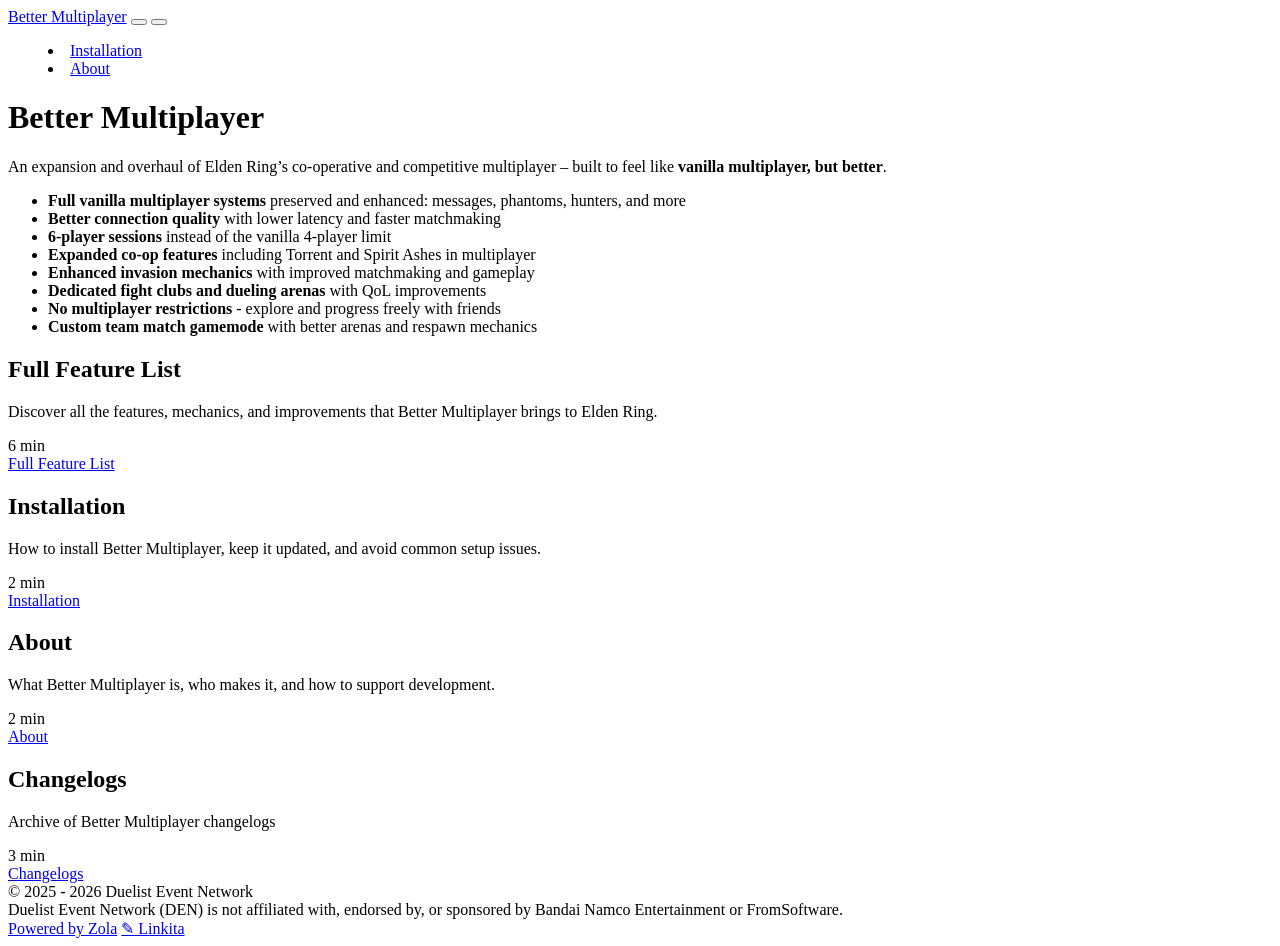
<file: index.html>
<!doctype html>
<html class="not-ready lg:text-base overflow-y-scroll scroll-pt-14 scheme-light dark:scheme-dark"
  lang="en">

<head >
  
  <script async src="https://www.googletagmanager.com/gtag/js?id=G-PGMVDK4J40"></script>
  <script>
    window.dataLayer = window.dataLayer || [];
    function gtag(){dataLayer.push(arguments);}
    gtag('js', new Date());
    gtag('config', 'G-PGMVDK4J40');
  </script>
  <meta charset="utf-8" />
  <meta http-equiv="X-UA-Compatible" content="IE=edge" />
  <meta name="viewport" content="width=device-width, initial-scale=1, shrink-to-fit=no" />
  <meta name="generator" content="Zola" />
  <title>Better Multiplayer</title>
  <meta property="og:site_name" content="Better Multiplayer" />
  <meta property="og:title" content="Better Multiplayer" />
  <meta name="description" content="An expansion and overhaul of Elden Ring&apos;s co‑operative and competitive multiplayer – built to feel like vanilla multiplayer, but better." />
  <meta property="og:description" content="An expansion and overhaul of Elden Ring&apos;s co‑operative and competitive multiplayer – built to feel like vanilla multiplayer, but better." />
  <meta property="og:url" content="https://bettermultiplayer.com/" />
  <link rel="canonical" href="https://bettermultiplayer.com/" />


<script type="application/ld+json">{
  "@context": "https://schema.org",
  "@type": "WebSite",
  "url": "https://bettermultiplayer.com",
  "name": "Better Multiplayer",
  "description": "An expansion and overhaul of Elden Ring&apos;s co‑operative and competitive multiplayer – built to feel like vanilla multiplayer, but better."
}
</script>
  <meta property="og:type" content="website" />
  <link rel="license" href="https://creativecommons.org/licenses/by-sa/4.0/deed" />
  
  
  
  <link rel="stylesheet" href="https://bettermultiplayer.com/main.min.css?h=ff020fbdd1c079801a73" />
  <link rel="stylesheet" href="https://bettermultiplayer.com/icons.css?h=7dd5ab449fa840fc01e2" />
  <style>:root{--bg: #f4f4f5; --header: #e4e4e7;} :root.dark{--bg: #18181b; --header: #27272a;}</style>
  <meta name="theme-color" data-light="#e4e4e7" data-dark="#27272a" content="#e4e4e7" />
  <script src="https://bettermultiplayer.com/js/zola-theme.min.js?h=ee1aa639d2cc5714c4f0"></script>
  
  
<link rel="stylesheet" href="https://bettermultiplayer.com/custom.css?h=cb52b5a13995a03a0669" />

  
</head>

<body class="text-black duration-100 ease-out dark:text-white">
  
<header class="header fixed top-0 z-40 mx-auto min-h-13 w-full">
  <div class="mx-auto w-full max-w-4xl p-2.5 lg:flex lg:justify-between">
    <div class="flex justify-between">
      <div class="flex items-center min-h-8 overflow-hidden">
        <a title="Go to home page [Alt + !]" accesskey="!"
          href="https://bettermultiplayer.com/"
          class="text-2xl font-semibold truncate">Better Multiplayer</a>
        <button type="button" title="Switch color scheme [Alt + $]" accesskey="$"
          onclick="window.zolaTheme.color.toggle();"
          class="btn-dark ml-4 h-6 w-6 shrink-0 cursor-pointer text-[0px]
            bg-center bg-no-repeat bg-cover [background-image:var(--icons-btn-dark,url(icons/btn-dark.svg))]
            dark:[background-image:var(--icons-btn-light,url(icons/btn-light.svg))] dark:invert"
        ></button>
        <button type="button" title="Open search [Alt + /]" accesskey="/"
          onclick="window.zolaTheme.search.toggle();"
          class="btn-search ml-4 h-6 w-6 shrink-0 cursor-pointer text-[0px]
            bg-center bg-no-repeat bg-cover [background-image:var(--icons-search,url(icons/search.svg))] dark:invert"
        ></button>
      </div>
      <div title="Toggle menu [Alt + `+`]" role="button" accesskey="+" tabindex="0"
        class="btn-menu relative z-50 flex h-8 w-8 shrink-0 cursor-pointer select-none flex-col items-center justify-center gap-2.5 lg:hidden"
        onclick="window.zolaTheme.menu.toggleHeader();"
        onkeydown="(event.keyCode == 13 || event.keyCode == 32) ? event.preventDefault() || window.zolaTheme.menu.toggleHeader() : true;"
      ></div>
    </div>
    <nav class="flex w-full items-center lg:w-auto">
      <menu
        class="nav-wrapper flex w-full flex-col py-2 lg:w-auto lg:flex-row lg:self-center lg:py-0">
        <li>
          <a
            class="primary-link block py-2 text-center text-lg font-medium lg:px-3 lg:py-0"
            href="https://bettermultiplayer.com/installation/"
          >Installation</a>
        </li>
        <li>
          <a
            class="primary-link block py-2 text-center text-lg font-medium lg:px-3 lg:py-0"
            href="https://bettermultiplayer.com/about/"
          >About</a>
        </li>
      </menu>
      
      
      
    </nav>
  </div>
</header>

  
  
  
  <main class="text-lg prose prose-neutral dark:prose-invert prose-pre:rounded-lg prose-img:rounded-lg
    relative mx-auto min-h-[calc(100vh-4rem)] max-w-3xl px-4 pt-28 lg:pt-32 pb-12 wrap-break-word">
      
<div id="linkita-search-wrapper" class="hidden">
  <ul id="linkita-search-results"></ul>
</div>
<script>window.zolaTheme.search.init({ scripts: ["https://bettermultiplayer.com/elasticlunr.min.js", "https://bettermultiplayer.com/search_index.en.js"], arg: { w: "#linkita-search-wrapper", r: "#linkita-search-results" } });</script>

    
        <h1 class="mb-8">Better Multiplayer</h1>
        <p class="mt-2 text-base leading-relaxed text-neutral-400 dark:text-neutral-500 max-w-prose"><p>An expansion and overhaul of Elden Ring’s co‑operative and competitive multiplayer – built to feel like <strong>vanilla multiplayer, but better</strong>.</p>
</p>
        <section><ul>
<li><strong>Full vanilla multiplayer systems</strong> preserved and enhanced: messages, phantoms, hunters, and more</li>
<li><strong>Better connection quality</strong> with lower latency and faster matchmaking</li>
<li><strong>6-player sessions</strong> instead of the vanilla 4-player limit</li>
<li><strong>Expanded co-op features</strong> including Torrent and Spirit Ashes in multiplayer</li>
<li><strong>Enhanced invasion mechanics</strong> with improved matchmaking and gameplay</li>
<li><strong>Dedicated fight clubs and dueling arenas</strong> with QoL improvements</li>
<li><strong>No multiplayer restrictions</strong> - explore and progress freely with friends</li>
<li><strong>Custom team match gamemode</strong> with better arenas and respawn mechanics</li>
</ul>
</section>
      
<section
  class="block-bg relative mb-4 rounded-lg p-4 first-of-type:mt-0 last-of-type:mb-0 active:scale-95 lg:mb-6 lg:p-6">

  <h2 class="my-0! pb-1 leading-none! font-bold">Full Feature List</h2>
  <div class="not-prose my-1">
    <p>Discover all the features, mechanics, and improvements that Better Multiplayer brings to Elden Ring.</p>
  </div>

  
<div class="text-sm antialiased opacity-80"><time
    datetime="PT0H6M0S">6&nbsp;min</time>
</div>

  <a class="absolute inset-0 text-[0px]" href="https://bettermultiplayer.com/features/">Full Feature List</a>
</section>
<section
  class="block-bg relative mb-4 rounded-lg p-4 first-of-type:mt-0 last-of-type:mb-0 active:scale-95 lg:mb-6 lg:p-6">

  <h2 class="my-0! pb-1 leading-none! font-bold">Installation</h2>
  <div class="not-prose my-1">
    <p>How to install Better Multiplayer, keep it updated, and avoid common setup issues.</p>
  </div>

  
<div class="text-sm antialiased opacity-80"><time
    datetime="PT0H2M0S">2&nbsp;min</time>
</div>

  <a class="absolute inset-0 text-[0px]" href="https://bettermultiplayer.com/installation/">Installation</a>
</section>
<section
  class="block-bg relative mb-4 rounded-lg p-4 first-of-type:mt-0 last-of-type:mb-0 active:scale-95 lg:mb-6 lg:p-6">

  <h2 class="my-0! pb-1 leading-none! font-bold">About</h2>
  <div class="not-prose my-1">
    <p>What Better Multiplayer is, who makes it, and how to support development.</p>
  </div>

  
<div class="text-sm antialiased opacity-80"><time
    datetime="PT0H2M0S">2&nbsp;min</time>
</div>

  <a class="absolute inset-0 text-[0px]" href="https://bettermultiplayer.com/about/">About</a>
</section>
<section
  class="block-bg relative mb-4 rounded-lg p-4 first-of-type:mt-0 last-of-type:mb-0 active:scale-95 lg:mb-6 lg:p-6">

  <h2 class="my-0! pb-1 leading-none! font-bold">Changelogs</h2>
  <div class="not-prose my-1">
    <p>Archive of Better Multiplayer changelogs</p>
  </div>

  
<div class="text-sm antialiased opacity-80"><time
    datetime="PT0H3M0S">3&nbsp;min</time>
</div>

  <a class="absolute inset-0 text-[0px]" href="https://bettermultiplayer.com/changelogs/">Changelogs</a>
</section>

    
  </main>
  
<footer class="mx-auto flex lg:mt-5 max-w-3xl flex-wrap items-center px-4 py-3 text-sm opacity-60">
  <div class="mr-auto basis-full lg:basis-1/2">
  © <time datetime="2025">2025</time> - <time datetime="2026">2026</time> Duelist Event Network
  <div class="mt-1 text-[0.65rem] opacity-60 leading-none">Duelist Event Network (DEN) is not affiliated with, endorsed by, or sponsored by Bandai Namco Entertainment or FromSoftware.</div>
  </div>
  <div class="flex basis-full lg:basis-1/2 lg:justify-end">
    <span class="mr-6 lg:ml-6">
      <a class="link" href="https://www.getzola.org/" target="_blank">Powered by Zola</a>
    </span>
    <a class="link" href="https://www.getzola.org/themes/linkita/" target="_blank">&#9998; Linkita</a>
  </div>
  
  
  
</footer>

  

  
  
  
</body>

</html>
</file>
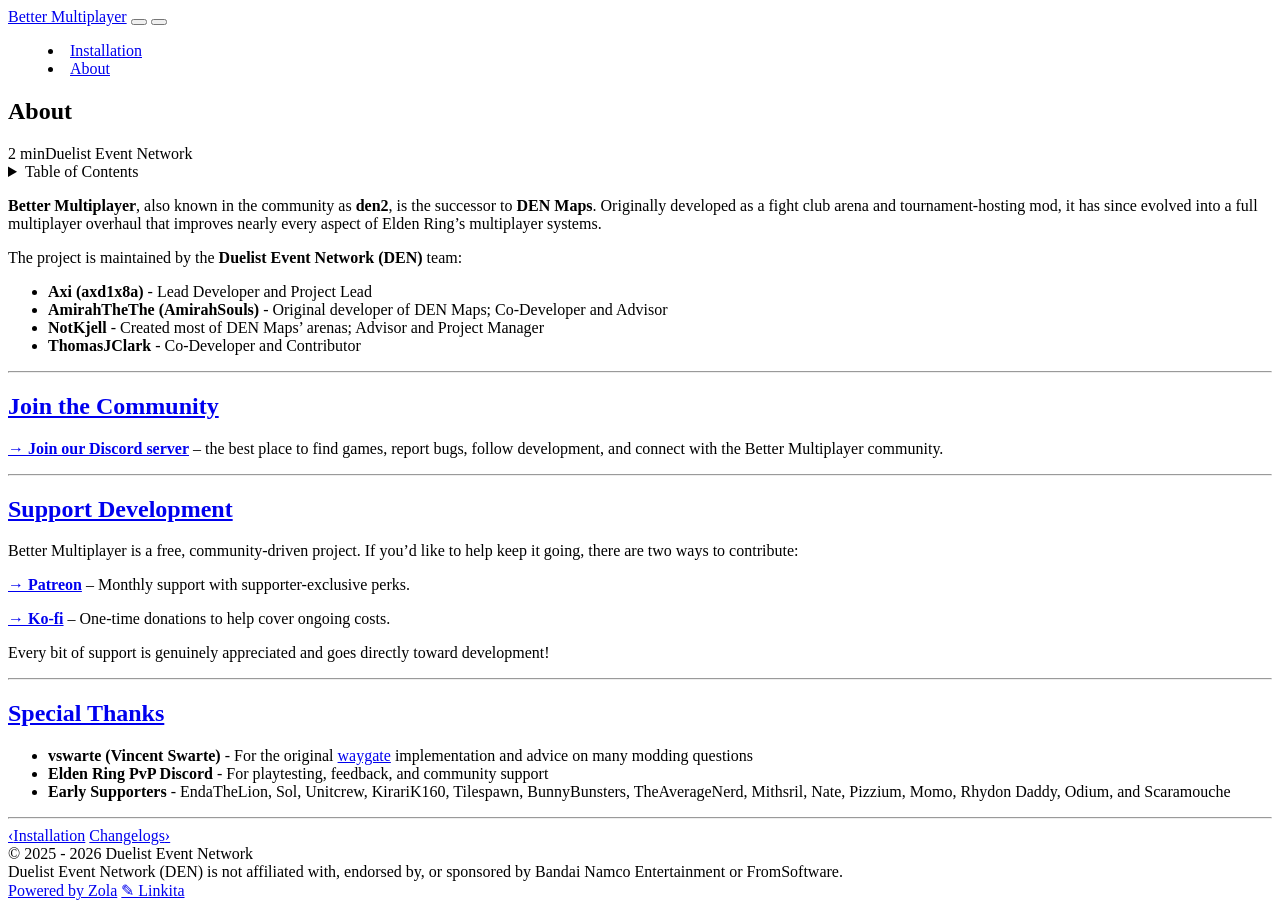
<file: about/index.html>
<!doctype html>
<html class="not-ready lg:text-base overflow-y-scroll scroll-pt-14 scheme-light dark:scheme-dark"
  lang="en">

<head  prefix="og: https://ogp.me/ns/article" >
  
  <script async src="https://www.googletagmanager.com/gtag/js?id=G-PGMVDK4J40"></script>
  <script>
    window.dataLayer = window.dataLayer || [];
    function gtag(){dataLayer.push(arguments);}
    gtag('js', new Date());
    gtag('config', 'G-PGMVDK4J40');
  </script>
  <meta charset="utf-8" />
  <meta http-equiv="X-UA-Compatible" content="IE=edge" />
  <meta name="viewport" content="width=device-width, initial-scale=1, shrink-to-fit=no" />
  <meta name="generator" content="Zola v0.21.0" />
  <title>About | Better Multiplayer</title>
  <meta property="og:site_name" content="Better Multiplayer" />
  <meta property="og:title" content="About" />
  <meta name="description" content="What Better Multiplayer is, who makes it, and how to support development." />
  <meta property="og:description" content="What Better Multiplayer is, who makes it, and how to support development." />
  <meta property="og:url" content="https://bettermultiplayer.com/about/" />
  <link rel="canonical" href="https://bettermultiplayer.com/about/" />


<script type="application/ld+json">{
  "@context": "https://schema.org",
  "@type": "WebSite",
  "url": "https://bettermultiplayer.com",
  "name": "Better Multiplayer",
  "description": "An expansion and overhaul of Elden Ring&apos;s co‑operative and competitive multiplayer – built to feel like vanilla multiplayer, but better."
}
</script>
  <meta property="og:type" content="article" />

  
  <script type="application/ld+json">{
    "@context": "https://schema.org",
    "@type": "Article",
    "mainEntityOfPage": {"@type": "WebPage", "@id": "https://bettermultiplayer.com/about/"},
    "headline": "About",
    "description": "What Better Multiplayer is, who makes it, and how to support development.",
    "publisher": {"@type": "Organization", "name": "Duelist Event Network", "url": "https://bettermultiplayer.com"}
  }
  </script>
  <link rel="license" href="https://creativecommons.org/licenses/by-sa/4.0/deed" />
  
  
  
  <link rel="stylesheet" href="https://bettermultiplayer.com/main.min.css?h=ff020fbdd1c079801a73" />
  <link rel="stylesheet" href="https://bettermultiplayer.com/icons.css?h=7dd5ab449fa840fc01e2" />
  <style>:root{--bg: #f4f4f5; --header: #e4e4e7;} :root.dark{--bg: #18181b; --header: #27272a;}</style>
  <meta name="theme-color" data-light="#e4e4e7" data-dark="#27272a" content="#e4e4e7" />
  <script src="https://bettermultiplayer.com/js/zola-theme.min.js?h=ee1aa639d2cc5714c4f0"></script>
  
  
<link rel="stylesheet" href="https://bettermultiplayer.com/custom.css?h=cb52b5a13995a03a0669" />

  
</head>

<body class="text-black duration-100 ease-out dark:text-white">
  
<header class="header fixed top-0 z-40 mx-auto min-h-13 w-full">
  <div class="mx-auto w-full max-w-4xl p-2.5 lg:flex lg:justify-between">
    <div class="flex justify-between">
      <div class="flex items-center min-h-8 overflow-hidden">
        <a title="Go to home page [Alt + !]" accesskey="!"
          href="https://bettermultiplayer.com/"
          class="text-2xl font-semibold truncate">Better Multiplayer</a>
        <button type="button" title="Switch color scheme [Alt + $]" accesskey="$"
          onclick="window.zolaTheme.color.toggle();"
          class="btn-dark ml-4 h-6 w-6 shrink-0 cursor-pointer text-[0px]
            bg-center bg-no-repeat bg-cover [background-image:var(--icons-btn-dark,url(icons/btn-dark.svg))]
            dark:[background-image:var(--icons-btn-light,url(icons/btn-light.svg))] dark:invert"
        ></button>
        <button type="button" title="Open search [Alt + /]" accesskey="/"
          onclick="window.zolaTheme.search.toggle();"
          class="btn-search ml-4 h-6 w-6 shrink-0 cursor-pointer text-[0px]
            bg-center bg-no-repeat bg-cover [background-image:var(--icons-search,url(icons/search.svg))] dark:invert"
        ></button>
      </div>
      <div title="Toggle menu [Alt + `+`]" role="button" accesskey="+" tabindex="0"
        class="btn-menu relative z-50 flex h-8 w-8 shrink-0 cursor-pointer select-none flex-col items-center justify-center gap-2.5 lg:hidden"
        onclick="window.zolaTheme.menu.toggleHeader();"
        onkeydown="(event.keyCode == 13 || event.keyCode == 32) ? event.preventDefault() || window.zolaTheme.menu.toggleHeader() : true;"
      ></div>
    </div>
    <nav class="flex w-full items-center lg:w-auto">
      <menu
        class="nav-wrapper flex w-full flex-col py-2 lg:w-auto lg:flex-row lg:self-center lg:py-0">
        <li>
          <a
            class="primary-link block py-2 text-center text-lg font-medium lg:px-3 lg:py-0"
            href="https://bettermultiplayer.com/installation/"
          >Installation</a>
        </li>
        <li>
          <a
            class="primary-link block py-2 text-center text-lg font-medium lg:px-3 lg:py-0"
            href="https://bettermultiplayer.com/about/"
          >About</a>
        </li>
      </menu>
      
      
      
    </nav>
  </div>
</header>

  
  
  
  <main class="text-lg prose prose-neutral dark:prose-invert prose-pre:rounded-lg prose-img:rounded-lg
    relative mx-auto min-h-[calc(100vh-4rem)] max-w-3xl px-4 pt-28 lg:pt-32 pb-12 wrap-break-word">
      
<div id="linkita-search-wrapper" class="hidden">
  <ul id="linkita-search-results"></ul>
</div>
<script>window.zolaTheme.search.init({ scripts: ["https://bettermultiplayer.com/elasticlunr.min.js", "https://bettermultiplayer.com/search_index.en.js"], arg: { w: "#linkita-search-wrapper", r: "#linkita-search-results" } });</script>

    
<article>
  
  
  

  <header class="mb-16">
    <h1 class="my-0! pb-2.5">About</h1>
    
<div class="text-sm antialiased opacity-80"><time
    datetime="PT0H2M0S">2&nbsp;min</time><span
      class="middot"></span><span>Duelist Event Network</span>
</div>

  </header>
  
<nav class="block-bg prose-a:secondary-link mb-12 rounded-lg p-2 text-lg">
  <details>
    <summary class="select-none py-0.5 lg:py-1 pl-3.5" title="[Alt + =]" accesskey="=">
      <span class="cursor-pointer ml-0.5">Table of Contents</span>
    </summary>
    <ul class="ps-8">
      <li class="ps-0.5">
        <a class="no-underline hover:underline" href="#join-the-community">Join the Community</a>
      </li>
      <li class="ps-0.5">
        <a class="no-underline hover:underline" href="#support-development">Support Development</a>
      </li>
      <li class="ps-0.5">
        <a class="no-underline hover:underline" href="#special-thanks">Special Thanks</a>
      </li>
    </ul>
  </details>
</nav>

  
  <section><p><strong>Better Multiplayer</strong>, also known in the community as <strong>den2</strong>, is the successor to <strong>DEN Maps</strong>. Originally developed as a fight club arena and tournament-hosting mod, it has since evolved into a full multiplayer overhaul that improves nearly every aspect of Elden Ring’s multiplayer systems.</p>
<p>The project is maintained by the <strong>Duelist Event Network (DEN)</strong> team:</p>
<ul>
<li><strong>Axi (axd1x8a)</strong> - Lead Developer and Project Lead</li>
<li><strong>AmirahTheThe (AmirahSouls)</strong> - Original developer of DEN Maps; Co-Developer and Advisor</li>
<li><strong>NotKjell</strong> - Created most of DEN Maps’ arenas; Advisor and Project Manager</li>
<li><strong>ThomasJClark</strong> - Co-Developer and Contributor</li>
</ul>
<hr />
<h2 id="join-the-community"><a class="zola-anchor" href="#join-the-community" aria-label="Anchor link for: join-the-community">Join the Community</a></h2>
<p><strong><a rel="noopener external" target="_blank" href="https://discord.gg/XDFnwkeX28">→ Join our Discord server</a></strong> – the best place to find games, report bugs, follow development, and connect with the Better Multiplayer community.</p>
<hr />
<h2 id="support-development"><a class="zola-anchor" href="#support-development" aria-label="Anchor link for: support-development">Support Development</a></h2>
<p>Better Multiplayer is a free, community-driven project. If you’d like to help keep it going, there are two ways to contribute:</p>
<p><strong><a rel="noopener external" target="_blank" href="https://www.patreon.com/cw/BetterMultiplayer">→ Patreon</a></strong> – Monthly support with supporter-exclusive perks.</p>
<p><strong><a rel="noopener external" target="_blank" href="https://ko-fi.com/axd1x8a">→ Ko‑fi</a></strong> – One-time donations to help cover ongoing costs.</p>
<p>Every bit of support is genuinely appreciated and goes directly toward development!</p>
<hr />
<h2 id="special-thanks"><a class="zola-anchor" href="#special-thanks" aria-label="Anchor link for: special-thanks">Special Thanks</a></h2>
<ul>
<li><strong>vswarte (Vincent Swarte)</strong> - For the original <a rel="noopener external" target="_blank" href="https://github.com/vswarte/waygate-server">waygate</a> implementation and advice on many modding questions</li>
<li><strong>Elden Ring PvP Discord</strong> - For playtesting, feedback, and community support</li>
<li><strong>Early Supporters</strong> - EndaTheLion, Sol, Unitcrew, KirariK160, Tilespawn, BunnyBunsters, TheAverageNerd, Mithsril, Nate, Pizzium, Momo, Rhydon Daddy, Odium, and Scaramouche</li>
</ul>
</section>
  <hr />
  

  
<nav class="block-bg mt-12 flex flex-wrap rounded-lg text-lg">
  <a
    class="block-hover-mask flex min-w-[50%] grow items-center rounded-l-md p-6 pr-3 font-semibold no-underline"
    href="https://bettermultiplayer.com/installation/" accesskey=","
    ><span class="mr-1.5">&#8249;</span><span>Installation</span></a>
  <a
    class="block-hover-mask ml-auto flex min-w-[50%] grow items-center justify-end rounded-r-md p-6 pl-3 font-semibold no-underline"
    href="https://bettermultiplayer.com/changelogs/" accesskey="."
    ><span>Changelogs</span><span class="ml-1.5">&#8250;</span></a>
</nav>

  
  
  
</article>

  </main>
  
<footer class="mx-auto flex lg:mt-5 max-w-3xl flex-wrap items-center px-4 py-3 text-sm opacity-60">
  <div class="mr-auto basis-full lg:basis-1/2">
  © <time datetime="2025">2025</time> - <time datetime="2026">2026</time> Duelist Event Network
  <div class="mt-1 text-[0.65rem] opacity-60 leading-none">Duelist Event Network (DEN) is not affiliated with, endorsed by, or sponsored by Bandai Namco Entertainment or FromSoftware.</div>
  </div>
  <div class="flex basis-full lg:basis-1/2 lg:justify-end">
    <span class="mr-6 lg:ml-6">
      <a class="link" href="https://www.getzola.org/" target="_blank">Powered by Zola</a>
    </span>
    <a class="link" href="https://www.getzola.org/themes/linkita/" target="_blank">&#9998; Linkita</a>
  </div>
  
  
  
</footer>

  

  
  
  
</body>

</html>
</file>
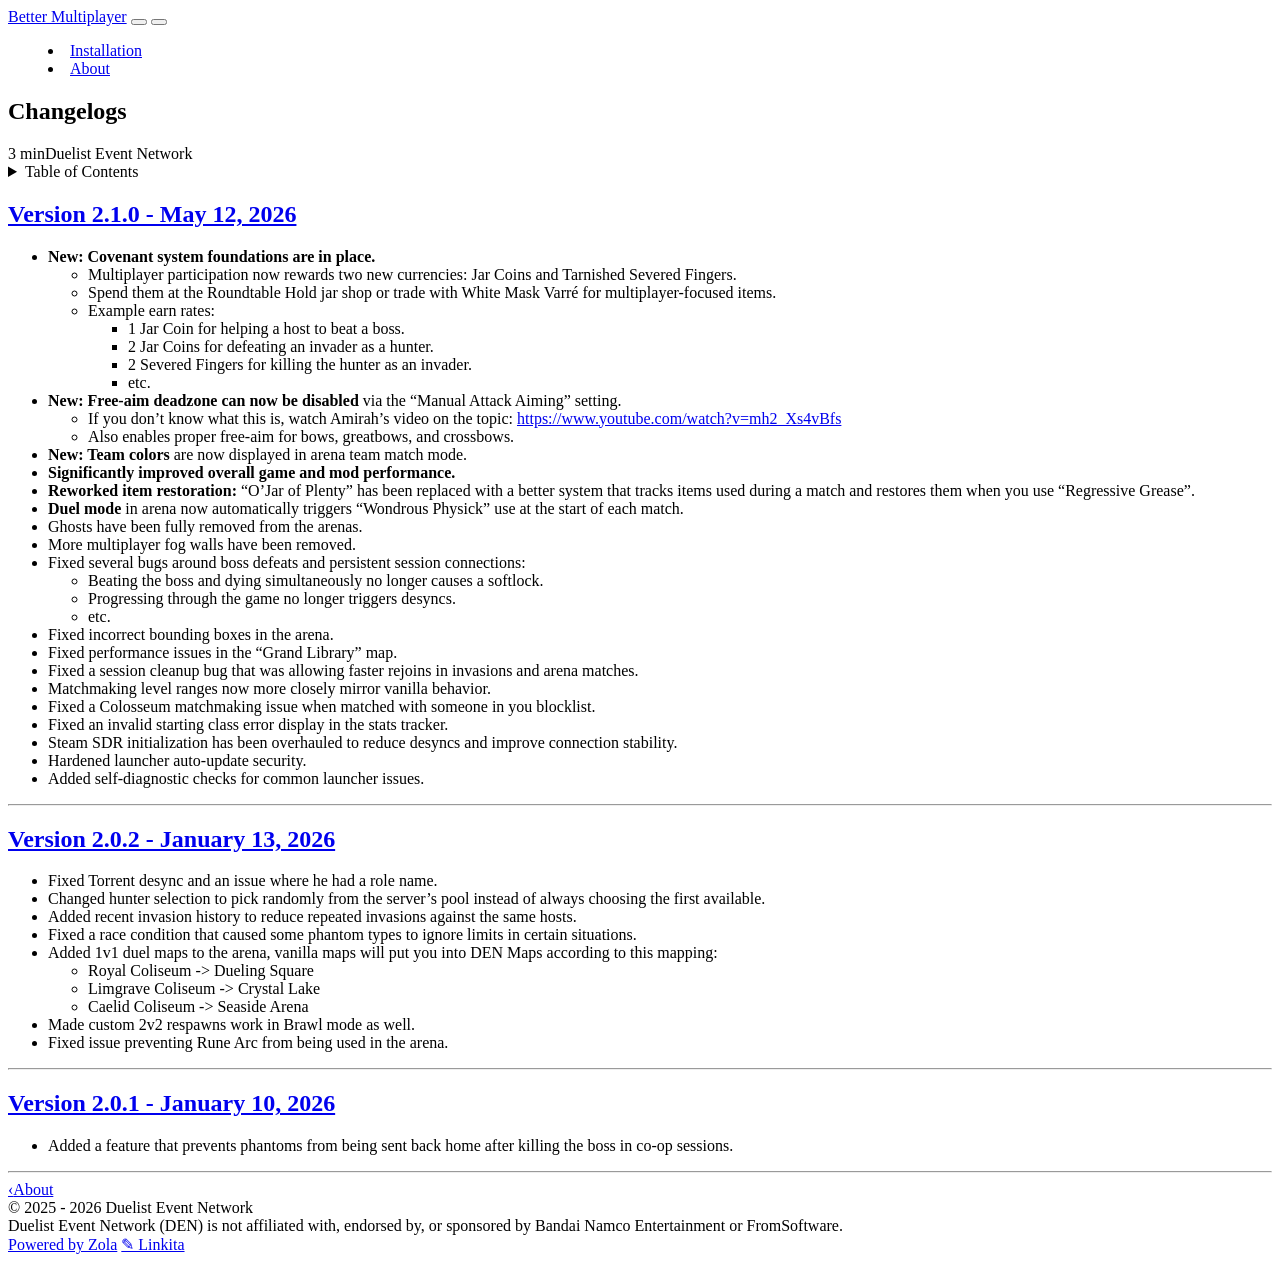
<file: changelogs/index.html>
<!doctype html>
<html class="not-ready lg:text-base overflow-y-scroll scroll-pt-14 scheme-light dark:scheme-dark"
  lang="en">

<head  prefix="og: https://ogp.me/ns/article" >
  
  <script async src="https://www.googletagmanager.com/gtag/js?id=G-PGMVDK4J40"></script>
  <script>
    window.dataLayer = window.dataLayer || [];
    function gtag(){dataLayer.push(arguments);}
    gtag('js', new Date());
    gtag('config', 'G-PGMVDK4J40');
  </script>
  <meta charset="utf-8" />
  <meta http-equiv="X-UA-Compatible" content="IE=edge" />
  <meta name="viewport" content="width=device-width, initial-scale=1, shrink-to-fit=no" />
  <meta name="generator" content="Zola v0.21.0" />
  <title>Changelogs | Better Multiplayer</title>
  <meta property="og:site_name" content="Better Multiplayer" />
  <meta property="og:title" content="Changelogs" />
  <meta name="description" content="Archive of Better Multiplayer changelogs" />
  <meta property="og:description" content="Archive of Better Multiplayer changelogs" />
  <meta property="og:url" content="https://bettermultiplayer.com/changelogs/" />
  <link rel="canonical" href="https://bettermultiplayer.com/changelogs/" />


<script type="application/ld+json">{
  "@context": "https://schema.org",
  "@type": "WebSite",
  "url": "https://bettermultiplayer.com",
  "name": "Better Multiplayer",
  "description": "An expansion and overhaul of Elden Ring&apos;s co‑operative and competitive multiplayer – built to feel like vanilla multiplayer, but better."
}
</script>
  <meta property="og:type" content="article" />

  
  <script type="application/ld+json">{
    "@context": "https://schema.org",
    "@type": "Article",
    "mainEntityOfPage": {"@type": "WebPage", "@id": "https://bettermultiplayer.com/changelogs/"},
    "headline": "Changelogs",
    "description": "Archive of Better Multiplayer changelogs",
    "publisher": {"@type": "Organization", "name": "Duelist Event Network", "url": "https://bettermultiplayer.com"}
  }
  </script>
  <link rel="license" href="https://creativecommons.org/licenses/by-sa/4.0/deed" />
  
  
  
  <link rel="stylesheet" href="https://bettermultiplayer.com/main.min.css?h=ff020fbdd1c079801a73" />
  <link rel="stylesheet" href="https://bettermultiplayer.com/icons.css?h=7dd5ab449fa840fc01e2" />
  <style>:root{--bg: #f4f4f5; --header: #e4e4e7;} :root.dark{--bg: #18181b; --header: #27272a;}</style>
  <meta name="theme-color" data-light="#e4e4e7" data-dark="#27272a" content="#e4e4e7" />
  <script src="https://bettermultiplayer.com/js/zola-theme.min.js?h=ee1aa639d2cc5714c4f0"></script>
  
  
<link rel="stylesheet" href="https://bettermultiplayer.com/custom.css?h=cb52b5a13995a03a0669" />

  
</head>

<body class="text-black duration-100 ease-out dark:text-white">
  
<header class="header fixed top-0 z-40 mx-auto min-h-13 w-full">
  <div class="mx-auto w-full max-w-4xl p-2.5 lg:flex lg:justify-between">
    <div class="flex justify-between">
      <div class="flex items-center min-h-8 overflow-hidden">
        <a title="Go to home page [Alt + !]" accesskey="!"
          href="https://bettermultiplayer.com/"
          class="text-2xl font-semibold truncate">Better Multiplayer</a>
        <button type="button" title="Switch color scheme [Alt + $]" accesskey="$"
          onclick="window.zolaTheme.color.toggle();"
          class="btn-dark ml-4 h-6 w-6 shrink-0 cursor-pointer text-[0px]
            bg-center bg-no-repeat bg-cover [background-image:var(--icons-btn-dark,url(icons/btn-dark.svg))]
            dark:[background-image:var(--icons-btn-light,url(icons/btn-light.svg))] dark:invert"
        ></button>
        <button type="button" title="Open search [Alt + /]" accesskey="/"
          onclick="window.zolaTheme.search.toggle();"
          class="btn-search ml-4 h-6 w-6 shrink-0 cursor-pointer text-[0px]
            bg-center bg-no-repeat bg-cover [background-image:var(--icons-search,url(icons/search.svg))] dark:invert"
        ></button>
      </div>
      <div title="Toggle menu [Alt + `+`]" role="button" accesskey="+" tabindex="0"
        class="btn-menu relative z-50 flex h-8 w-8 shrink-0 cursor-pointer select-none flex-col items-center justify-center gap-2.5 lg:hidden"
        onclick="window.zolaTheme.menu.toggleHeader();"
        onkeydown="(event.keyCode == 13 || event.keyCode == 32) ? event.preventDefault() || window.zolaTheme.menu.toggleHeader() : true;"
      ></div>
    </div>
    <nav class="flex w-full items-center lg:w-auto">
      <menu
        class="nav-wrapper flex w-full flex-col py-2 lg:w-auto lg:flex-row lg:self-center lg:py-0">
        <li>
          <a
            class="primary-link block py-2 text-center text-lg font-medium lg:px-3 lg:py-0"
            href="https://bettermultiplayer.com/installation/"
          >Installation</a>
        </li>
        <li>
          <a
            class="primary-link block py-2 text-center text-lg font-medium lg:px-3 lg:py-0"
            href="https://bettermultiplayer.com/about/"
          >About</a>
        </li>
      </menu>
      
      
      
    </nav>
  </div>
</header>

  
  
  
  <main class="text-lg prose prose-neutral dark:prose-invert prose-pre:rounded-lg prose-img:rounded-lg
    relative mx-auto min-h-[calc(100vh-4rem)] max-w-3xl px-4 pt-28 lg:pt-32 pb-12 wrap-break-word">
      
<div id="linkita-search-wrapper" class="hidden">
  <ul id="linkita-search-results"></ul>
</div>
<script>window.zolaTheme.search.init({ scripts: ["https://bettermultiplayer.com/elasticlunr.min.js", "https://bettermultiplayer.com/search_index.en.js"], arg: { w: "#linkita-search-wrapper", r: "#linkita-search-results" } });</script>

    
<article>
  
  
  

  <header class="mb-16">
    <h1 class="my-0! pb-2.5">Changelogs</h1>
    
<div class="text-sm antialiased opacity-80"><time
    datetime="PT0H3M0S">3&nbsp;min</time><span
      class="middot"></span><span>Duelist Event Network</span>
</div>

  </header>
  
<nav class="block-bg prose-a:secondary-link mb-12 rounded-lg p-2 text-lg">
  <details>
    <summary class="select-none py-0.5 lg:py-1 pl-3.5" title="[Alt + =]" accesskey="=">
      <span class="cursor-pointer ml-0.5">Table of Contents</span>
    </summary>
    <ul class="ps-8">
      <li class="ps-0.5">
        <a class="no-underline hover:underline" href="#version-2-1-0-may-12-2026">Version 2.1.0 - May 12, 2026</a>
      </li>
      <li class="ps-0.5">
        <a class="no-underline hover:underline" href="#version-2-0-2-january-13-2026">Version 2.0.2 - January 13, 2026</a>
      </li>
      <li class="ps-0.5">
        <a class="no-underline hover:underline" href="#version-2-0-1-january-10-2026">Version 2.0.1 - January 10, 2026</a>
      </li>
    </ul>
  </details>
</nav>

  
  <section><h2 id="version-2-1-0-may-12-2026"><a class="zola-anchor" href="#version-2-1-0-may-12-2026" aria-label="Anchor link for: version-2-1-0-may-12-2026">Version 2.1.0 - May 12, 2026</a></h2>
<ul>
<li><strong>New: Covenant system foundations are in place.</strong>
<ul>
<li>Multiplayer participation now rewards two new currencies: Jar Coins and Tarnished Severed Fingers.</li>
<li>Spend them at the Roundtable Hold jar shop or trade with White Mask Varré for multiplayer-focused items.</li>
<li>Example earn rates:
<ul>
<li>1 Jar Coin for helping a host to beat a boss.</li>
<li>2 Jar Coins for defeating an invader as a hunter.</li>
<li>2 Severed Fingers for killing the hunter as an invader.</li>
<li>etc.</li>
</ul>
</li>
</ul>
</li>
<li><strong>New: Free-aim deadzone can now be disabled</strong> via the “Manual Attack Aiming” setting.
<ul>
<li>If you don’t know what this is, watch Amirah’s video on the topic: <a rel="noopener external" target="_blank" href="https://www.youtube.com/watch?v=mh2_Xs4vBfs">https://www.youtube.com/watch?v=mh2_Xs4vBfs</a></li>
<li>Also enables proper free-aim for bows, greatbows, and crossbows.</li>
</ul>
</li>
<li><strong>New: Team colors</strong> are now displayed in arena team match mode.</li>
<li><strong>Significantly improved overall game and mod performance.</strong></li>
<li><strong>Reworked item restoration:</strong> “O’Jar of Plenty” has been replaced with a better system that tracks items used during a match and restores them when you use “Regressive Grease”.</li>
<li><strong>Duel mode</strong> in arena now automatically triggers “Wondrous Physick” use at the start of each match.</li>
<li>Ghosts have been fully removed from the arenas.</li>
<li>More multiplayer fog walls have been removed.</li>
<li>Fixed several bugs around boss defeats and persistent session connections:
<ul>
<li>Beating the boss and dying simultaneously no longer causes a softlock.</li>
<li>Progressing through the game no longer triggers desyncs.</li>
<li>etc.</li>
</ul>
</li>
<li>Fixed incorrect bounding boxes in the arena.</li>
<li>Fixed performance issues in the “Grand Library” map.</li>
<li>Fixed a session cleanup bug that was allowing faster rejoins in invasions and arena matches.</li>
<li>Matchmaking level ranges now more closely mirror vanilla behavior.</li>
<li>Fixed a Colosseum matchmaking issue when matched with someone in you blocklist.</li>
<li>Fixed an invalid starting class error display in the stats tracker.</li>
<li>Steam SDR initialization has been overhauled to reduce desyncs and improve connection stability.</li>
<li>Hardened launcher auto-update security.</li>
<li>Added self-diagnostic checks for common launcher issues.</li>
</ul>
<hr />
<h2 id="version-2-0-2-january-13-2026"><a class="zola-anchor" href="#version-2-0-2-january-13-2026" aria-label="Anchor link for: version-2-0-2-january-13-2026">Version 2.0.2 - January 13, 2026</a></h2>
<ul>
<li>Fixed Torrent desync and an issue where he had a role name.</li>
<li>Changed hunter selection to pick randomly from the server’s pool instead of always choosing the first available.</li>
<li>Added recent invasion history to reduce repeated invasions against the same hosts.</li>
<li>Fixed a race condition that caused some phantom types to ignore limits in certain situations.</li>
<li>Added 1v1 duel maps to the arena, vanilla maps will put you into DEN Maps according to this mapping:
<ul>
<li>Royal Coliseum -&gt; Dueling Square</li>
<li>Limgrave Coliseum -&gt; Crystal Lake</li>
<li>Caelid Coliseum -&gt; Seaside Arena</li>
</ul>
</li>
<li>Made custom 2v2 respawns work in Brawl mode as well.</li>
<li>Fixed issue preventing Rune Arc from being used in the arena.</li>
</ul>
<hr />
<h2 id="version-2-0-1-january-10-2026"><a class="zola-anchor" href="#version-2-0-1-january-10-2026" aria-label="Anchor link for: version-2-0-1-january-10-2026">Version 2.0.1 - January 10, 2026</a></h2>
<ul>
<li>Added a feature that prevents phantoms from being sent back home after killing the boss in co-op sessions.</li>
</ul>
</section>
  <hr />
  

  
<nav class="block-bg mt-12 flex flex-wrap rounded-lg text-lg">
  <a
    class="block-hover-mask flex min-w-[50%] grow items-center rounded-l-md p-6 pr-3 font-semibold no-underline"
    href="https://bettermultiplayer.com/about/" accesskey=","
    ><span class="mr-1.5">&#8249;</span><span>About</span></a>
</nav>

  
  
  
</article>

  </main>
  
<footer class="mx-auto flex lg:mt-5 max-w-3xl flex-wrap items-center px-4 py-3 text-sm opacity-60">
  <div class="mr-auto basis-full lg:basis-1/2">
  © <time datetime="2025">2025</time> - <time datetime="2026">2026</time> Duelist Event Network
  <div class="mt-1 text-[0.65rem] opacity-60 leading-none">Duelist Event Network (DEN) is not affiliated with, endorsed by, or sponsored by Bandai Namco Entertainment or FromSoftware.</div>
  </div>
  <div class="flex basis-full lg:basis-1/2 lg:justify-end">
    <span class="mr-6 lg:ml-6">
      <a class="link" href="https://www.getzola.org/" target="_blank">Powered by Zola</a>
    </span>
    <a class="link" href="https://www.getzola.org/themes/linkita/" target="_blank">&#9998; Linkita</a>
  </div>
  
  
  
</footer>

  

  
  
  
</body>

</html>
</file>
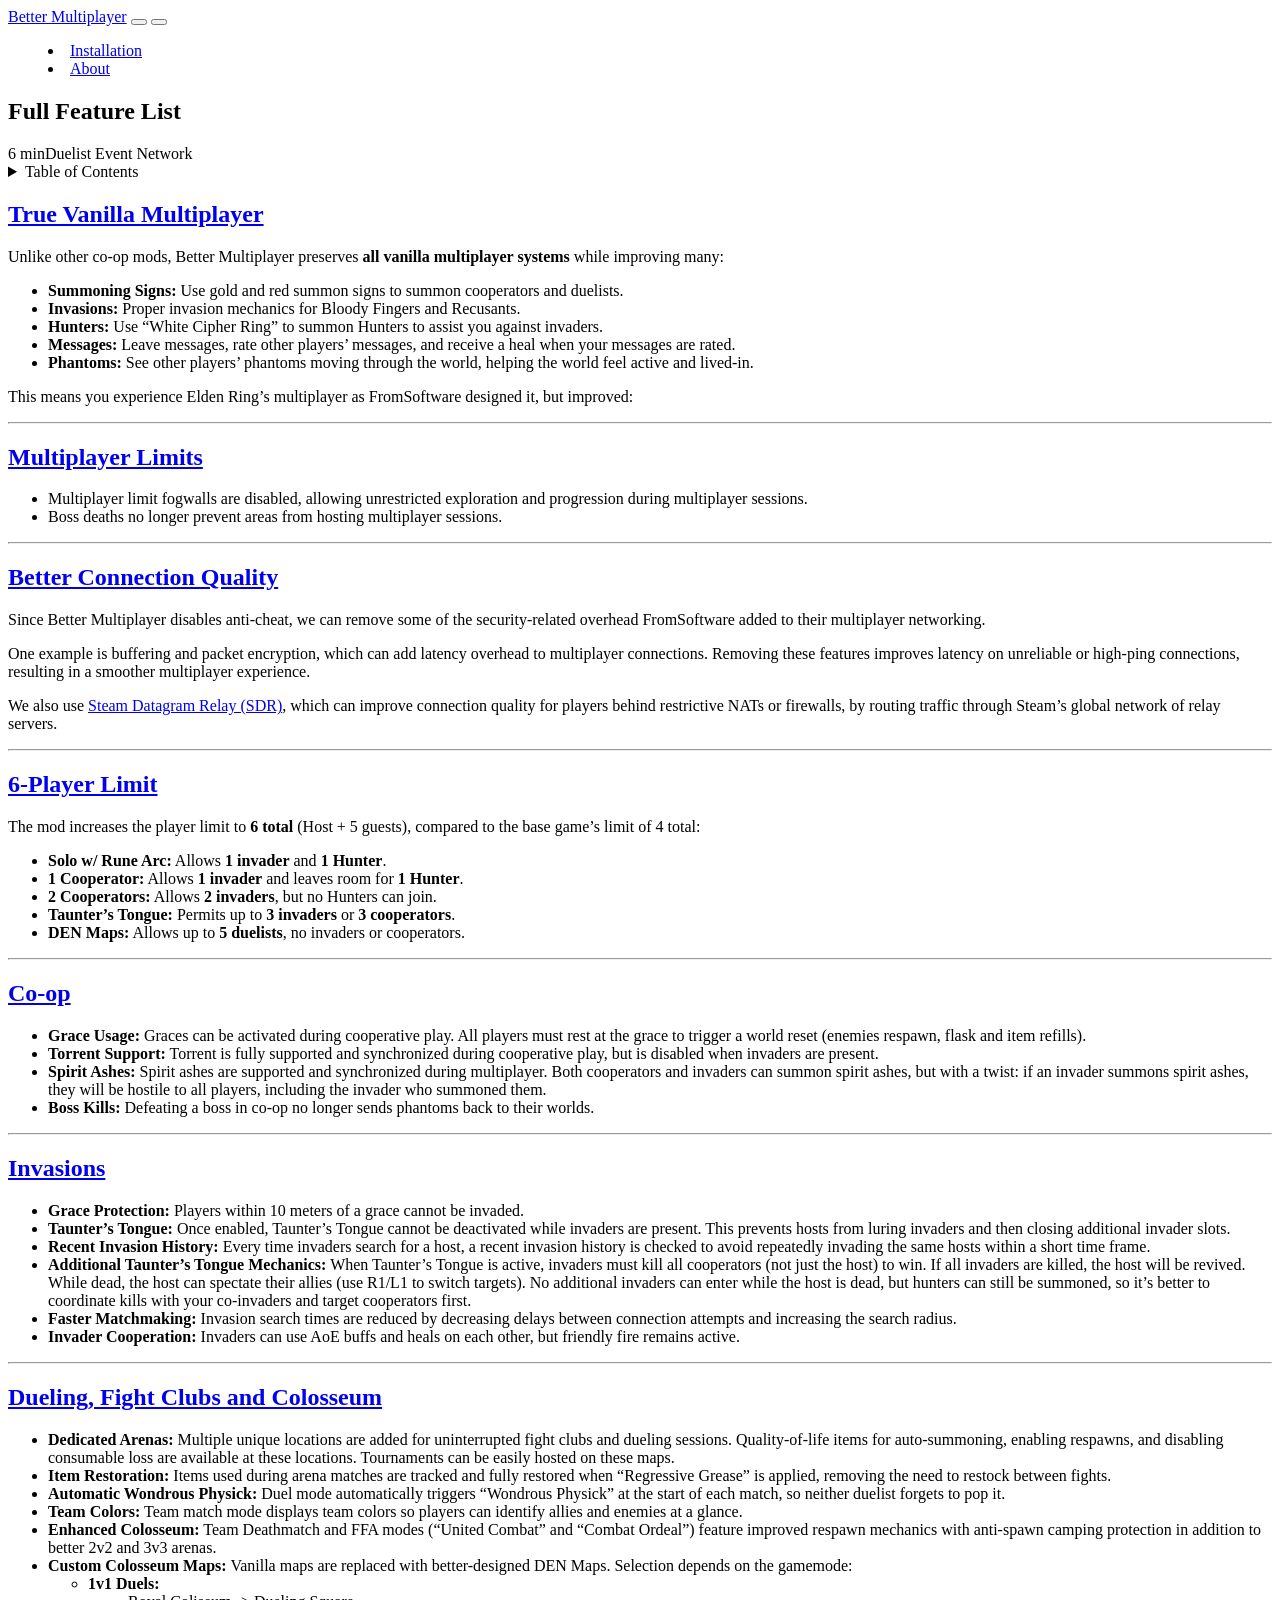
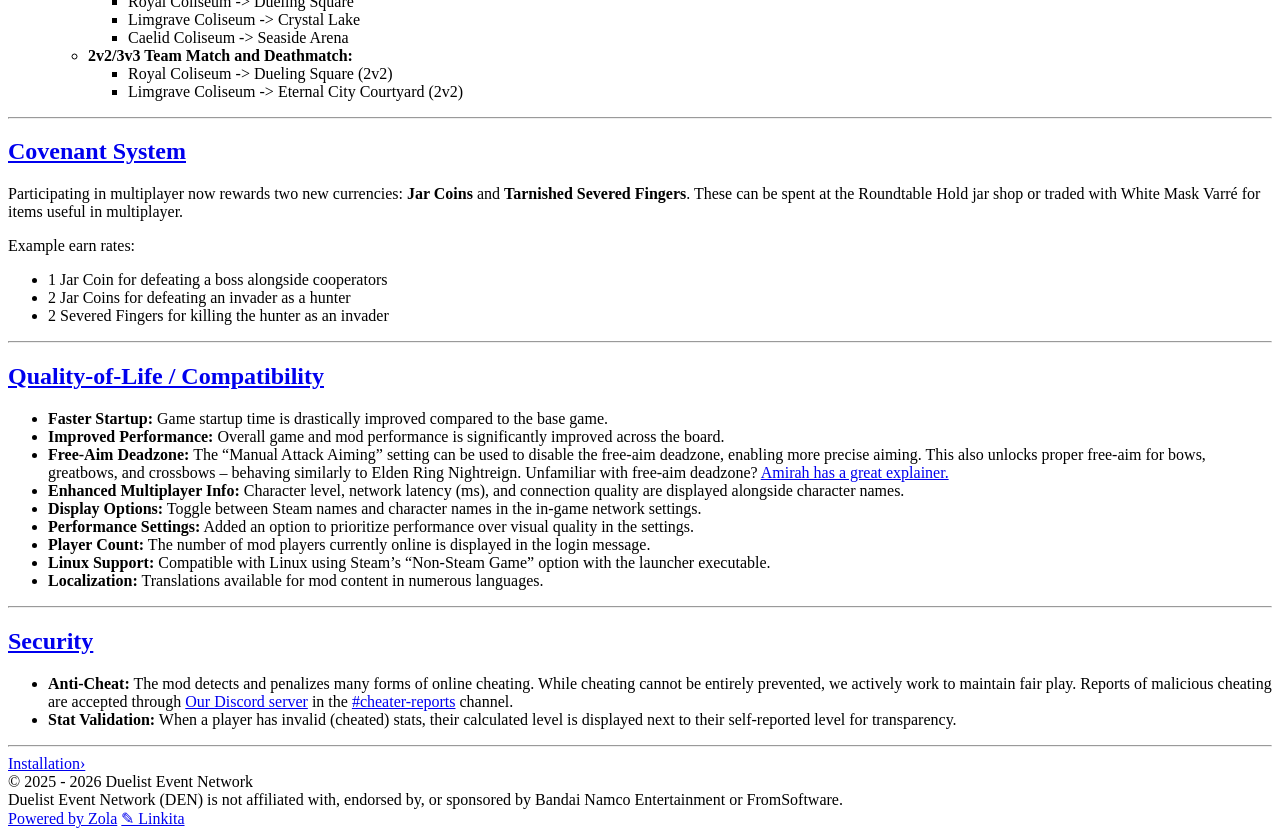
<file: features/index.html>
<!doctype html>
<html class="not-ready lg:text-base overflow-y-scroll scroll-pt-14 scheme-light dark:scheme-dark"
  lang="en">

<head  prefix="og: https://ogp.me/ns/article" >
  
  <script async src="https://www.googletagmanager.com/gtag/js?id=G-PGMVDK4J40"></script>
  <script>
    window.dataLayer = window.dataLayer || [];
    function gtag(){dataLayer.push(arguments);}
    gtag('js', new Date());
    gtag('config', 'G-PGMVDK4J40');
  </script>
  <meta charset="utf-8" />
  <meta http-equiv="X-UA-Compatible" content="IE=edge" />
  <meta name="viewport" content="width=device-width, initial-scale=1, shrink-to-fit=no" />
  <meta name="generator" content="Zola v0.21.0" />
  <title>Full Feature List | Better Multiplayer</title>
  <meta property="og:site_name" content="Better Multiplayer" />
  <meta property="og:title" content="Full Feature List" />
  <meta name="description" content="Discover all the features, mechanics, and improvements that Better Multiplayer brings to Elden Ring." />
  <meta property="og:description" content="Discover all the features, mechanics, and improvements that Better Multiplayer brings to Elden Ring." />
  <meta property="og:url" content="https://bettermultiplayer.com/features/" />
  <link rel="canonical" href="https://bettermultiplayer.com/features/" />


<script type="application/ld+json">{
  "@context": "https://schema.org",
  "@type": "WebSite",
  "url": "https://bettermultiplayer.com",
  "name": "Better Multiplayer",
  "description": "An expansion and overhaul of Elden Ring&apos;s co‑operative and competitive multiplayer – built to feel like vanilla multiplayer, but better."
}
</script>
  <meta property="og:type" content="article" />

  
  <script type="application/ld+json">{
    "@context": "https://schema.org",
    "@type": "Article",
    "mainEntityOfPage": {"@type": "WebPage", "@id": "https://bettermultiplayer.com/features/"},
    "headline": "Full Feature List",
    "description": "Discover all the features, mechanics, and improvements that Better Multiplayer brings to Elden Ring.",
    "publisher": {"@type": "Organization", "name": "Duelist Event Network", "url": "https://bettermultiplayer.com"}
  }
  </script>
  <link rel="license" href="https://creativecommons.org/licenses/by-sa/4.0/deed" />
  
  
  
  <link rel="stylesheet" href="https://bettermultiplayer.com/main.min.css?h=ff020fbdd1c079801a73" />
  <link rel="stylesheet" href="https://bettermultiplayer.com/icons.css?h=7dd5ab449fa840fc01e2" />
  <style>:root{--bg: #f4f4f5; --header: #e4e4e7;} :root.dark{--bg: #18181b; --header: #27272a;}</style>
  <meta name="theme-color" data-light="#e4e4e7" data-dark="#27272a" content="#e4e4e7" />
  <script src="https://bettermultiplayer.com/js/zola-theme.min.js?h=ee1aa639d2cc5714c4f0"></script>
  
  
<link rel="stylesheet" href="https://bettermultiplayer.com/custom.css?h=cb52b5a13995a03a0669" />

  
</head>

<body class="text-black duration-100 ease-out dark:text-white">
  
<header class="header fixed top-0 z-40 mx-auto min-h-13 w-full">
  <div class="mx-auto w-full max-w-4xl p-2.5 lg:flex lg:justify-between">
    <div class="flex justify-between">
      <div class="flex items-center min-h-8 overflow-hidden">
        <a title="Go to home page [Alt + !]" accesskey="!"
          href="https://bettermultiplayer.com/"
          class="text-2xl font-semibold truncate">Better Multiplayer</a>
        <button type="button" title="Switch color scheme [Alt + $]" accesskey="$"
          onclick="window.zolaTheme.color.toggle();"
          class="btn-dark ml-4 h-6 w-6 shrink-0 cursor-pointer text-[0px]
            bg-center bg-no-repeat bg-cover [background-image:var(--icons-btn-dark,url(icons/btn-dark.svg))]
            dark:[background-image:var(--icons-btn-light,url(icons/btn-light.svg))] dark:invert"
        ></button>
        <button type="button" title="Open search [Alt + /]" accesskey="/"
          onclick="window.zolaTheme.search.toggle();"
          class="btn-search ml-4 h-6 w-6 shrink-0 cursor-pointer text-[0px]
            bg-center bg-no-repeat bg-cover [background-image:var(--icons-search,url(icons/search.svg))] dark:invert"
        ></button>
      </div>
      <div title="Toggle menu [Alt + `+`]" role="button" accesskey="+" tabindex="0"
        class="btn-menu relative z-50 flex h-8 w-8 shrink-0 cursor-pointer select-none flex-col items-center justify-center gap-2.5 lg:hidden"
        onclick="window.zolaTheme.menu.toggleHeader();"
        onkeydown="(event.keyCode == 13 || event.keyCode == 32) ? event.preventDefault() || window.zolaTheme.menu.toggleHeader() : true;"
      ></div>
    </div>
    <nav class="flex w-full items-center lg:w-auto">
      <menu
        class="nav-wrapper flex w-full flex-col py-2 lg:w-auto lg:flex-row lg:self-center lg:py-0">
        <li>
          <a
            class="primary-link block py-2 text-center text-lg font-medium lg:px-3 lg:py-0"
            href="https://bettermultiplayer.com/installation/"
          >Installation</a>
        </li>
        <li>
          <a
            class="primary-link block py-2 text-center text-lg font-medium lg:px-3 lg:py-0"
            href="https://bettermultiplayer.com/about/"
          >About</a>
        </li>
      </menu>
      
      
      
    </nav>
  </div>
</header>

  
  
  
  <main class="text-lg prose prose-neutral dark:prose-invert prose-pre:rounded-lg prose-img:rounded-lg
    relative mx-auto min-h-[calc(100vh-4rem)] max-w-3xl px-4 pt-28 lg:pt-32 pb-12 wrap-break-word">
      
<div id="linkita-search-wrapper" class="hidden">
  <ul id="linkita-search-results"></ul>
</div>
<script>window.zolaTheme.search.init({ scripts: ["https://bettermultiplayer.com/elasticlunr.min.js", "https://bettermultiplayer.com/search_index.en.js"], arg: { w: "#linkita-search-wrapper", r: "#linkita-search-results" } });</script>

    
<article>
  
  
  

  <header class="mb-16">
    <h1 class="my-0! pb-2.5">Full Feature List</h1>
    
<div class="text-sm antialiased opacity-80"><time
    datetime="PT0H6M0S">6&nbsp;min</time><span
      class="middot"></span><span>Duelist Event Network</span>
</div>

  </header>
  
<nav class="block-bg prose-a:secondary-link mb-12 rounded-lg p-2 text-lg">
  <details>
    <summary class="select-none py-0.5 lg:py-1 pl-3.5" title="[Alt + =]" accesskey="=">
      <span class="cursor-pointer ml-0.5">Table of Contents</span>
    </summary>
    <ul class="ps-8">
      <li class="ps-0.5">
        <a class="no-underline hover:underline" href="#true-vanilla-multiplayer">True Vanilla Multiplayer</a>
      </li>
      <li class="ps-0.5">
        <a class="no-underline hover:underline" href="#multiplayer-limits">Multiplayer Limits</a>
      </li>
      <li class="ps-0.5">
        <a class="no-underline hover:underline" href="#better-connection-quality">Better Connection Quality</a>
      </li>
      <li class="ps-0.5">
        <a class="no-underline hover:underline" href="#6-player-limit">6-Player Limit</a>
      </li>
      <li class="ps-0.5">
        <a class="no-underline hover:underline" href="#co-op">Co-op</a>
      </li>
      <li class="ps-0.5">
        <a class="no-underline hover:underline" href="#invasions">Invasions</a>
      </li>
      <li class="ps-0.5">
        <a class="no-underline hover:underline" href="#dueling-fight-clubs-and-colosseum">Dueling, Fight Clubs and Colosseum</a>
      </li>
      <li class="ps-0.5">
        <a class="no-underline hover:underline" href="#covenant-system">Covenant System</a>
      </li>
      <li class="ps-0.5">
        <a class="no-underline hover:underline" href="#quality-of-life-compatibility">Quality-of-Life &#x2F; Compatibility</a>
      </li>
      <li class="ps-0.5">
        <a class="no-underline hover:underline" href="#security">Security</a>
      </li>
    </ul>
  </details>
</nav>

  
  <section><h2 id="true-vanilla-multiplayer"><a class="zola-anchor" href="#true-vanilla-multiplayer" aria-label="Anchor link for: true-vanilla-multiplayer">True Vanilla Multiplayer</a></h2>
<p>Unlike other co-op mods, Better Multiplayer preserves <strong>all vanilla multiplayer systems</strong> while improving many:</p>
<ul>
<li><strong>Summoning Signs:</strong> Use gold and red summon signs to summon cooperators and duelists.</li>
<li><strong>Invasions:</strong> Proper invasion mechanics for Bloody Fingers and Recusants.</li>
<li><strong>Hunters:</strong> Use “White Cipher Ring” to summon Hunters to assist you against invaders.</li>
<li><strong>Messages:</strong> Leave messages, rate other players’ messages, and receive a heal when your messages are rated.</li>
<li><strong>Phantoms:</strong> See other players’ phantoms moving through the world, helping the world feel active and lived-in.</li>
</ul>
<p>This means you experience Elden Ring’s multiplayer as FromSoftware designed it, but improved:</p>
<hr />
<h2 id="multiplayer-limits"><a class="zola-anchor" href="#multiplayer-limits" aria-label="Anchor link for: multiplayer-limits">Multiplayer Limits</a></h2>
<ul>
<li>Multiplayer limit fogwalls are disabled, allowing unrestricted exploration and progression during multiplayer sessions.</li>
<li>Boss deaths no longer prevent areas from hosting multiplayer sessions.</li>
</ul>
<hr />
<h2 id="better-connection-quality"><a class="zola-anchor" href="#better-connection-quality" aria-label="Anchor link for: better-connection-quality">Better Connection Quality</a></h2>
<p>Since Better Multiplayer disables anti-cheat, we can remove some of the security-related overhead FromSoftware added to their multiplayer networking.</p>
<p>One example is buffering and packet encryption, which can add latency overhead to multiplayer connections. Removing these features improves latency on unreliable or high-ping connections, resulting in a smoother multiplayer experience.</p>
<p>We also use <a rel="noopener external" target="_blank" href="https://partner.steamgames.com/doc/features/multiplayer/steamdatagramrelay">Steam Datagram Relay (SDR)</a>, which can improve connection quality for players behind restrictive NATs or firewalls, by routing traffic through Steam’s global network of relay servers.</p>
<hr />
<h2 id="6-player-limit"><a class="zola-anchor" href="#6-player-limit" aria-label="Anchor link for: 6-player-limit">6-Player Limit</a></h2>
<p>The mod increases the player limit to <strong>6 total</strong> (Host + 5 guests), compared to the base game’s limit of 4 total:</p>
<ul>
<li><strong>Solo w/ Rune Arc:</strong> Allows <strong>1 invader</strong> and <strong>1 Hunter</strong>.</li>
<li><strong>1 Cooperator:</strong> Allows <strong>1 invader</strong> and leaves room for <strong>1 Hunter</strong>.</li>
<li><strong>2 Cooperators:</strong> Allows <strong>2 invaders</strong>, but no Hunters can join.</li>
<li><strong>Taunter’s Tongue:</strong> Permits up to <strong>3 invaders</strong> or <strong>3 cooperators</strong>.</li>
<li><strong>DEN Maps:</strong> Allows up to <strong>5 duelists</strong>, no invaders or cooperators.</li>
</ul>
<hr />
<h2 id="co-op"><a class="zola-anchor" href="#co-op" aria-label="Anchor link for: co-op">Co-op</a></h2>
<ul>
<li><strong>Grace Usage:</strong> Graces can be activated during cooperative play. All players must rest at the grace to trigger a world reset (enemies respawn, flask and item refills).</li>
<li><strong>Torrent Support:</strong> Torrent is fully supported and synchronized during cooperative play, but is disabled when invaders are present.</li>
<li><strong>Spirit Ashes:</strong> Spirit ashes are supported and synchronized during multiplayer. Both cooperators and invaders can summon spirit ashes, but with a twist: if an invader summons spirit ashes, they will be hostile to all players, including the invader who summoned them.</li>
<li><strong>Boss Kills:</strong> Defeating a boss in co-op no longer sends phantoms back to their worlds.</li>
</ul>
<hr />
<h2 id="invasions"><a class="zola-anchor" href="#invasions" aria-label="Anchor link for: invasions">Invasions</a></h2>
<ul>
<li><strong>Grace Protection:</strong> Players within 10 meters of a grace cannot be invaded.</li>
<li><strong>Taunter’s Tongue:</strong> Once enabled, Taunter’s Tongue cannot be deactivated while invaders are present. This prevents hosts from luring invaders and then closing additional invader slots.</li>
<li><strong>Recent Invasion History:</strong> Every time invaders search for a host, a recent invasion history is checked to avoid repeatedly invading the same hosts within a short time frame.</li>
<li><strong>Additional Taunter’s Tongue Mechanics:</strong> When Taunter’s Tongue is active, invaders must kill all cooperators (not just the host) to win. If all invaders are killed, the host will be revived. While dead, the host can spectate their allies (use R1/L1 to switch targets). No additional invaders can enter while the host is dead, but hunters can still be summoned, so it’s better to coordinate kills with your co-invaders and target cooperators first.</li>
<li><strong>Faster Matchmaking:</strong> Invasion search times are reduced by decreasing delays between connection attempts and increasing the search radius.</li>
<li><strong>Invader Cooperation:</strong> Invaders can use AoE buffs and heals on each other, but friendly fire remains active.</li>
</ul>
<hr />
<h2 id="dueling-fight-clubs-and-colosseum"><a class="zola-anchor" href="#dueling-fight-clubs-and-colosseum" aria-label="Anchor link for: dueling-fight-clubs-and-colosseum">Dueling, Fight Clubs and Colosseum</a></h2>
<ul>
<li><strong>Dedicated Arenas:</strong> Multiple unique locations are added for uninterrupted fight clubs and dueling sessions. Quality-of-life items for auto-summoning, enabling respawns, and disabling consumable loss are available at these locations. Tournaments can be easily hosted on these maps.</li>
<li><strong>Item Restoration:</strong> Items used during arena matches are tracked and fully restored when “Regressive Grease” is applied, removing the need to restock between fights.</li>
<li><strong>Automatic Wondrous Physick:</strong> Duel mode automatically triggers “Wondrous Physick” at the start of each match, so neither duelist forgets to pop it.</li>
<li><strong>Team Colors:</strong> Team match mode displays team colors so players can identify allies and enemies at a glance.</li>
<li><strong>Enhanced Colosseum:</strong> Team Deathmatch and FFA modes (“United Combat” and “Combat Ordeal”) feature improved respawn mechanics with anti-spawn camping protection in addition to better 2v2 and 3v3 arenas.</li>
<li><strong>Custom Colosseum Maps:</strong> Vanilla maps are replaced with better-designed DEN Maps. Selection depends on the gamemode:
<ul>
<li><strong>1v1 Duels:</strong>
<ul>
<li>Royal Coliseum -&gt; Dueling Square</li>
<li>Limgrave Coliseum -&gt; Crystal Lake</li>
<li>Caelid Coliseum -&gt; Seaside Arena</li>
</ul>
</li>
<li><strong>2v2/3v3 Team Match and Deathmatch:</strong>
<ul>
<li>Royal Coliseum -&gt; Dueling Square (2v2)</li>
<li>Limgrave Coliseum -&gt; Eternal City Courtyard (2v2)</li>
</ul>
</li>
</ul>
</li>
</ul>
<hr />
<h2 id="covenant-system"><a class="zola-anchor" href="#covenant-system" aria-label="Anchor link for: covenant-system">Covenant System</a></h2>
<p>Participating in multiplayer now rewards two new currencies: <strong>Jar Coins</strong> and <strong>Tarnished Severed Fingers</strong>. These can be spent at the Roundtable Hold jar shop or traded with White Mask Varré for items useful in multiplayer.</p>
<p>Example earn rates:</p>
<ul>
<li>1 Jar Coin for defeating a boss alongside cooperators</li>
<li>2 Jar Coins for defeating an invader as a hunter</li>
<li>2 Severed Fingers for killing the hunter as an invader</li>
</ul>
<hr />
<h2 id="quality-of-life-compatibility"><a class="zola-anchor" href="#quality-of-life-compatibility" aria-label="Anchor link for: quality-of-life-compatibility">Quality-of-Life / Compatibility</a></h2>
<ul>
<li><strong>Faster Startup:</strong> Game startup time is drastically improved compared to the base game.</li>
<li><strong>Improved Performance:</strong> Overall game and mod performance is significantly improved across the board.</li>
<li><strong>Free-Aim Deadzone:</strong> The “Manual Attack Aiming” setting can be used to disable the free-aim deadzone, enabling more precise aiming. This also unlocks proper free-aim for bows, greatbows, and crossbows – behaving similarly to Elden Ring Nightreign. Unfamiliar with free-aim deadzone? <a rel="noopener external" target="_blank" href="https://www.youtube.com/watch?v=mh2_Xs4vBfs">Amirah has a great explainer.</a></li>
<li><strong>Enhanced Multiplayer Info:</strong> Character level, network latency (ms), and connection quality are displayed alongside character names.</li>
<li><strong>Display Options:</strong> Toggle between Steam names and character names in the in-game network settings.</li>
<li><strong>Performance Settings:</strong> Added an option to prioritize performance over visual quality in the settings.</li>
<li><strong>Player Count:</strong> The number of mod players currently online is displayed in the login message.</li>
<li><strong>Linux Support:</strong> Compatible with Linux using Steam’s “Non-Steam Game” option with the launcher executable.</li>
<li><strong>Localization:</strong> Translations available for mod content in numerous languages.</li>
</ul>
<hr />
<h2 id="security"><a class="zola-anchor" href="#security" aria-label="Anchor link for: security">Security</a></h2>
<ul>
<li><strong>Anti-Cheat:</strong> The mod detects and penalizes many forms of online cheating. While cheating cannot be entirely prevented, we actively work to maintain fair play. Reports of malicious cheating are accepted through <a rel="noopener external" target="_blank" href="https://discord.gg/XDFnwkeX28">Our Discord server</a> in the <a rel="noopener external" target="_blank" href="https://discord.com/channels/1469527355545489643/1481336634178801726">#cheater-reports</a> channel.</li>
<li><strong>Stat Validation:</strong> When a player has invalid (cheated) stats, their calculated level is displayed next to their self-reported level for transparency.</li>
</ul>
</section>
  <hr />
  

  
<nav class="block-bg mt-12 flex flex-wrap rounded-lg text-lg">
  <a
    class="block-hover-mask ml-auto flex min-w-[50%] grow items-center justify-end rounded-r-md p-6 pl-3 font-semibold no-underline"
    href="https://bettermultiplayer.com/installation/" accesskey="."
    ><span>Installation</span><span class="ml-1.5">&#8250;</span></a>
</nav>

  
  
  
</article>

  </main>
  
<footer class="mx-auto flex lg:mt-5 max-w-3xl flex-wrap items-center px-4 py-3 text-sm opacity-60">
  <div class="mr-auto basis-full lg:basis-1/2">
  © <time datetime="2025">2025</time> - <time datetime="2026">2026</time> Duelist Event Network
  <div class="mt-1 text-[0.65rem] opacity-60 leading-none">Duelist Event Network (DEN) is not affiliated with, endorsed by, or sponsored by Bandai Namco Entertainment or FromSoftware.</div>
  </div>
  <div class="flex basis-full lg:basis-1/2 lg:justify-end">
    <span class="mr-6 lg:ml-6">
      <a class="link" href="https://www.getzola.org/" target="_blank">Powered by Zola</a>
    </span>
    <a class="link" href="https://www.getzola.org/themes/linkita/" target="_blank">&#9998; Linkita</a>
  </div>
  
  
  
</footer>

  

  
  
  
</body>

</html>
</file>
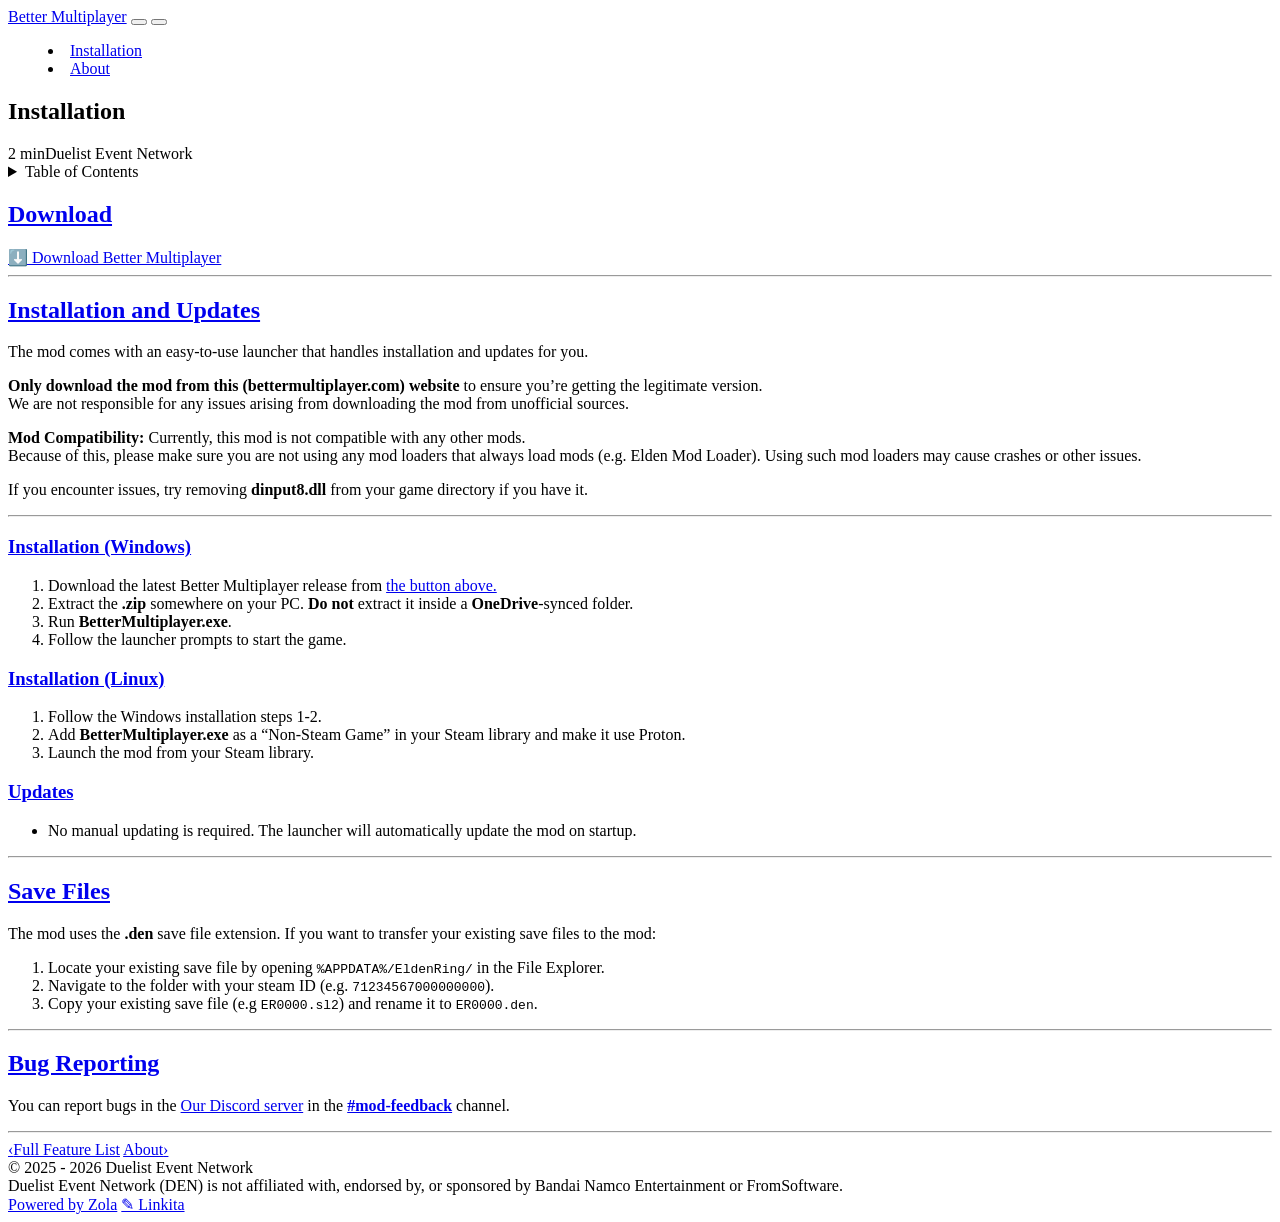
<file: installation/index.html>
<!doctype html>
<html class="not-ready lg:text-base overflow-y-scroll scroll-pt-14 scheme-light dark:scheme-dark"
  lang="en">

<head  prefix="og: https://ogp.me/ns/article" >
  
  <script async src="https://www.googletagmanager.com/gtag/js?id=G-PGMVDK4J40"></script>
  <script>
    window.dataLayer = window.dataLayer || [];
    function gtag(){dataLayer.push(arguments);}
    gtag('js', new Date());
    gtag('config', 'G-PGMVDK4J40');
  </script>
  <meta charset="utf-8" />
  <meta http-equiv="X-UA-Compatible" content="IE=edge" />
  <meta name="viewport" content="width=device-width, initial-scale=1, shrink-to-fit=no" />
  <meta name="generator" content="Zola v0.21.0" />
  <title>Installation | Better Multiplayer</title>
  <meta property="og:site_name" content="Better Multiplayer" />
  <meta property="og:title" content="Installation" />
  <meta name="description" content="How to install Better Multiplayer, keep it updated, and avoid common setup issues." />
  <meta property="og:description" content="How to install Better Multiplayer, keep it updated, and avoid common setup issues." />
  <meta property="og:url" content="https://bettermultiplayer.com/installation/" />
  <link rel="canonical" href="https://bettermultiplayer.com/installation/" />


<script type="application/ld+json">{
  "@context": "https://schema.org",
  "@type": "WebSite",
  "url": "https://bettermultiplayer.com",
  "name": "Better Multiplayer",
  "description": "An expansion and overhaul of Elden Ring&apos;s co‑operative and competitive multiplayer – built to feel like vanilla multiplayer, but better."
}
</script>
  <meta property="og:type" content="article" />

  
  <script type="application/ld+json">{
    "@context": "https://schema.org",
    "@type": "Article",
    "mainEntityOfPage": {"@type": "WebPage", "@id": "https://bettermultiplayer.com/installation/"},
    "headline": "Installation",
    "description": "How to install Better Multiplayer, keep it updated, and avoid common setup issues.",
    "publisher": {"@type": "Organization", "name": "Duelist Event Network", "url": "https://bettermultiplayer.com"}
  }
  </script>
  <link rel="license" href="https://creativecommons.org/licenses/by-sa/4.0/deed" />
  
  
  
  <link rel="stylesheet" href="https://bettermultiplayer.com/main.min.css?h=ff020fbdd1c079801a73" />
  <link rel="stylesheet" href="https://bettermultiplayer.com/icons.css?h=7dd5ab449fa840fc01e2" />
  <style>:root{--bg: #f4f4f5; --header: #e4e4e7;} :root.dark{--bg: #18181b; --header: #27272a;}</style>
  <meta name="theme-color" data-light="#e4e4e7" data-dark="#27272a" content="#e4e4e7" />
  <script src="https://bettermultiplayer.com/js/zola-theme.min.js?h=ee1aa639d2cc5714c4f0"></script>
  
  
<link rel="stylesheet" href="https://bettermultiplayer.com/custom.css?h=cb52b5a13995a03a0669" />

  
</head>

<body class="text-black duration-100 ease-out dark:text-white">
  
<header class="header fixed top-0 z-40 mx-auto min-h-13 w-full">
  <div class="mx-auto w-full max-w-4xl p-2.5 lg:flex lg:justify-between">
    <div class="flex justify-between">
      <div class="flex items-center min-h-8 overflow-hidden">
        <a title="Go to home page [Alt + !]" accesskey="!"
          href="https://bettermultiplayer.com/"
          class="text-2xl font-semibold truncate">Better Multiplayer</a>
        <button type="button" title="Switch color scheme [Alt + $]" accesskey="$"
          onclick="window.zolaTheme.color.toggle();"
          class="btn-dark ml-4 h-6 w-6 shrink-0 cursor-pointer text-[0px]
            bg-center bg-no-repeat bg-cover [background-image:var(--icons-btn-dark,url(icons/btn-dark.svg))]
            dark:[background-image:var(--icons-btn-light,url(icons/btn-light.svg))] dark:invert"
        ></button>
        <button type="button" title="Open search [Alt + /]" accesskey="/"
          onclick="window.zolaTheme.search.toggle();"
          class="btn-search ml-4 h-6 w-6 shrink-0 cursor-pointer text-[0px]
            bg-center bg-no-repeat bg-cover [background-image:var(--icons-search,url(icons/search.svg))] dark:invert"
        ></button>
      </div>
      <div title="Toggle menu [Alt + `+`]" role="button" accesskey="+" tabindex="0"
        class="btn-menu relative z-50 flex h-8 w-8 shrink-0 cursor-pointer select-none flex-col items-center justify-center gap-2.5 lg:hidden"
        onclick="window.zolaTheme.menu.toggleHeader();"
        onkeydown="(event.keyCode == 13 || event.keyCode == 32) ? event.preventDefault() || window.zolaTheme.menu.toggleHeader() : true;"
      ></div>
    </div>
    <nav class="flex w-full items-center lg:w-auto">
      <menu
        class="nav-wrapper flex w-full flex-col py-2 lg:w-auto lg:flex-row lg:self-center lg:py-0">
        <li>
          <a
            class="primary-link block py-2 text-center text-lg font-medium lg:px-3 lg:py-0"
            href="https://bettermultiplayer.com/installation/"
          >Installation</a>
        </li>
        <li>
          <a
            class="primary-link block py-2 text-center text-lg font-medium lg:px-3 lg:py-0"
            href="https://bettermultiplayer.com/about/"
          >About</a>
        </li>
      </menu>
      
      
      
    </nav>
  </div>
</header>

  
  
  
  <main class="text-lg prose prose-neutral dark:prose-invert prose-pre:rounded-lg prose-img:rounded-lg
    relative mx-auto min-h-[calc(100vh-4rem)] max-w-3xl px-4 pt-28 lg:pt-32 pb-12 wrap-break-word">
      
<div id="linkita-search-wrapper" class="hidden">
  <ul id="linkita-search-results"></ul>
</div>
<script>window.zolaTheme.search.init({ scripts: ["https://bettermultiplayer.com/elasticlunr.min.js", "https://bettermultiplayer.com/search_index.en.js"], arg: { w: "#linkita-search-wrapper", r: "#linkita-search-results" } });</script>

    
<article>
  
  
  

  <header class="mb-16">
    <h1 class="my-0! pb-2.5">Installation</h1>
    
<div class="text-sm antialiased opacity-80"><time
    datetime="PT0H2M0S">2&nbsp;min</time><span
      class="middot"></span><span>Duelist Event Network</span>
</div>

  </header>
  
<nav class="block-bg prose-a:secondary-link mb-12 rounded-lg p-2 text-lg">
  <details>
    <summary class="select-none py-0.5 lg:py-1 pl-3.5" title="[Alt + =]" accesskey="=">
      <span class="cursor-pointer ml-0.5">Table of Contents</span>
    </summary>
    <ul class="ps-8">
      <li class="ps-0.5">
        <a class="no-underline hover:underline" href="#download">Download</a>
      </li>
      <li class="ps-0.5">
        <a class="no-underline hover:underline" href="#installation-and-updates">Installation and Updates</a>
        <ul>
          <li class="ps-0.5">
            <a class="no-underline hover:underline" href="#installation-windows">Installation (Windows)</a>
          </li>
          <li class="ps-0.5">
            <a class="no-underline hover:underline" href="#installation-linux">Installation (Linux)</a>
          </li>
          <li class="ps-0.5">
            <a class="no-underline hover:underline" href="#updates">Updates</a>
          </li>
        </ul>
      </li>
      <li class="ps-0.5">
        <a class="no-underline hover:underline" href="#save-files">Save Files</a>
      </li>
      <li class="ps-0.5">
        <a class="no-underline hover:underline" href="#bug-reporting">Bug Reporting</a>
      </li>
    </ul>
  </details>
</nav>

  
  <section><h2 id="download"><a class="zola-anchor" href="#download" aria-label="Anchor link for: download">Download</a></h2>
<a href="https://github.com/DuelistEventNetwork/BetterMultiplayer/releases/latest/download/BetterMultiplayer.zip">⬇️ Download Better Multiplayer</a>
<hr />
<h2 id="installation-and-updates"><a class="zola-anchor" href="#installation-and-updates" aria-label="Anchor link for: installation-and-updates">Installation and Updates</a></h2>
<p>The mod comes with an easy-to-use launcher that handles installation and updates for you.</p>
<p><strong>Only download the mod from this (bettermultiplayer.com) website</strong> to ensure you’re getting the legitimate version.<br />
We are not responsible for any issues arising from downloading the mod from unofficial sources.</p>
<p><strong>Mod Compatibility:</strong>
Currently, this mod is not compatible with any other mods.<br />
Because of this, please make sure you are not using any mod loaders that always load mods (e.g. Elden Mod Loader). Using such mod loaders may cause crashes or other issues.</p>
<p>If you encounter issues, try removing <strong>dinput8.dll</strong> from your game directory if you have it.</p>
<hr />
<h3 id="installation-windows"><a class="zola-anchor" href="#installation-windows" aria-label="Anchor link for: installation-windows">Installation (Windows)</a></h3>
<ol>
<li>Download the latest Better Multiplayer release from <a href="https://bettermultiplayer.com/installation/#download">the button above.</a></li>
<li>Extract the <strong>.zip</strong> somewhere on your PC.
<strong>Do not</strong> extract it inside a <strong>OneDrive</strong>-synced folder.</li>
<li>Run <strong>BetterMultiplayer.exe</strong>.</li>
<li>Follow the launcher prompts to start the game.</li>
</ol>
<h3 id="installation-linux"><a class="zola-anchor" href="#installation-linux" aria-label="Anchor link for: installation-linux">Installation (Linux)</a></h3>
<ol>
<li>Follow the Windows installation steps 1-2.</li>
<li>Add <strong>BetterMultiplayer.exe</strong> as a “Non-Steam Game” in your Steam library and make it use Proton.</li>
<li>Launch the mod from your Steam library.</li>
</ol>
<h3 id="updates"><a class="zola-anchor" href="#updates" aria-label="Anchor link for: updates">Updates</a></h3>
<ul>
<li>No manual updating is required.
The launcher will automatically update the mod on startup.</li>
</ul>
<hr />
<h2 id="save-files"><a class="zola-anchor" href="#save-files" aria-label="Anchor link for: save-files">Save Files</a></h2>
<p>The mod uses the <strong>.den</strong> save file extension.
If you want to transfer your existing save files to the mod:</p>
<ol>
<li>Locate your existing save file by opening <code>%APPDATA%/EldenRing/</code> in the File Explorer.</li>
<li>Navigate to the folder with your steam ID (e.g. <code>71234567000000000</code>).</li>
<li>Copy your existing save file (e.g <code>ER0000.sl2</code>) and rename it to <code>ER0000.den</code>.</li>
</ol>
<hr />
<h2 id="bug-reporting"><a class="zola-anchor" href="#bug-reporting" aria-label="Anchor link for: bug-reporting">Bug Reporting</a></h2>
<p>You can report bugs in the <a rel="noopener external" target="_blank" href="https://discord.gg/XDFnwkeX28">Our Discord server</a> in the <a rel="noopener external" target="_blank" href="https://discord.com/channels/1469527355545489643/1481336536388735047"><strong>#mod-feedback</strong></a> channel.</p>
</section>
  <hr />
  

  
<nav class="block-bg mt-12 flex flex-wrap rounded-lg text-lg">
  <a
    class="block-hover-mask flex min-w-[50%] grow items-center rounded-l-md p-6 pr-3 font-semibold no-underline"
    href="https://bettermultiplayer.com/features/" accesskey=","
    ><span class="mr-1.5">&#8249;</span><span>Full Feature List</span></a>
  <a
    class="block-hover-mask ml-auto flex min-w-[50%] grow items-center justify-end rounded-r-md p-6 pl-3 font-semibold no-underline"
    href="https://bettermultiplayer.com/about/" accesskey="."
    ><span>About</span><span class="ml-1.5">&#8250;</span></a>
</nav>

  
  
  
</article>

  </main>
  
<footer class="mx-auto flex lg:mt-5 max-w-3xl flex-wrap items-center px-4 py-3 text-sm opacity-60">
  <div class="mr-auto basis-full lg:basis-1/2">
  © <time datetime="2025">2025</time> - <time datetime="2026">2026</time> Duelist Event Network
  <div class="mt-1 text-[0.65rem] opacity-60 leading-none">Duelist Event Network (DEN) is not affiliated with, endorsed by, or sponsored by Bandai Namco Entertainment or FromSoftware.</div>
  </div>
  <div class="flex basis-full lg:basis-1/2 lg:justify-end">
    <span class="mr-6 lg:ml-6">
      <a class="link" href="https://www.getzola.org/" target="_blank">Powered by Zola</a>
    </span>
    <a class="link" href="https://www.getzola.org/themes/linkita/" target="_blank">&#9998; Linkita</a>
  </div>
  
  
  
</footer>

  

  
  
  
</body>

</html>
</file>
